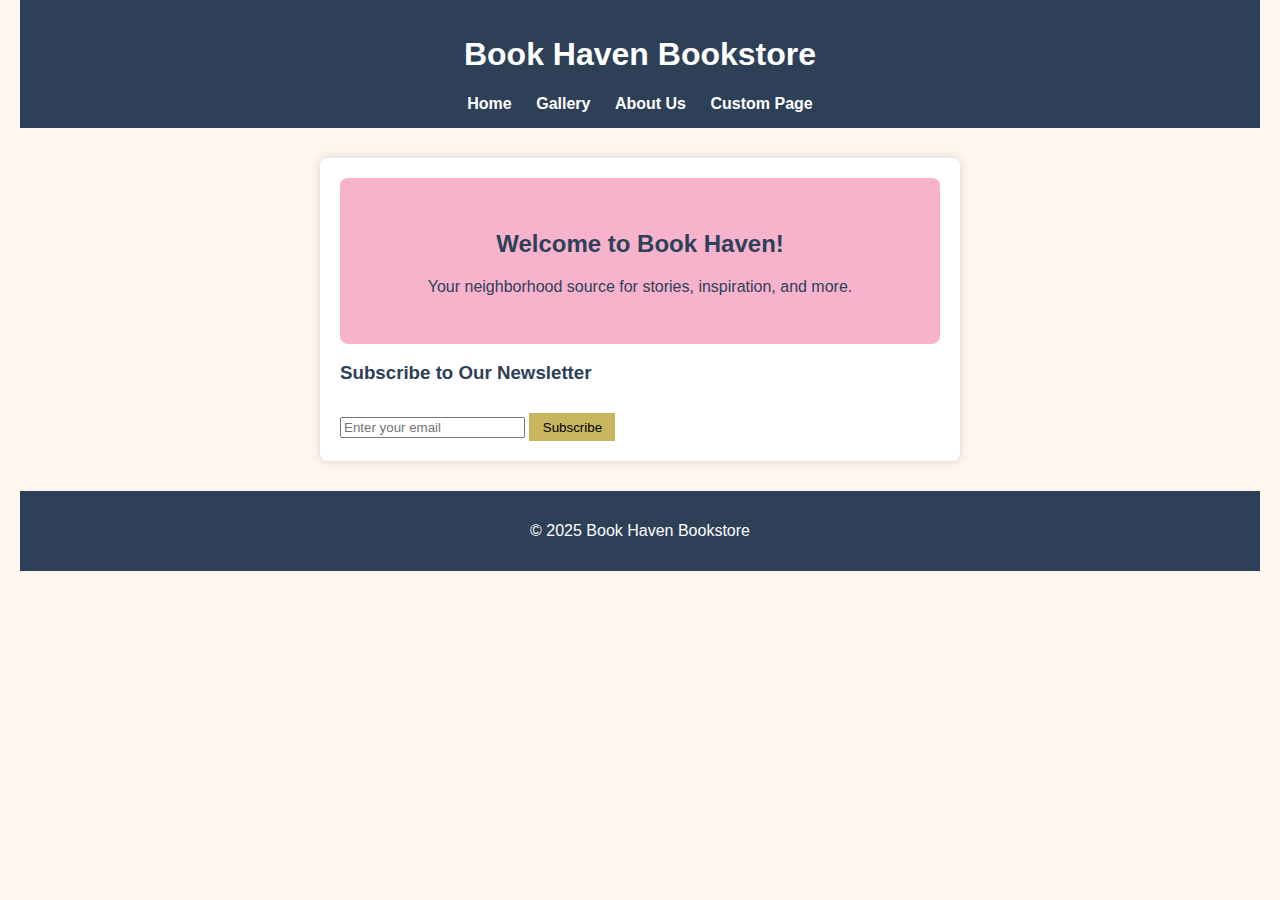
<file: index.html>
<!DOCTYPE html>
<html lang="en">
<head>
  <meta charset="UTF-8" />
  <meta name="viewport" content="width=device-width, initial-scale=1.0"/>
  <title>Book Haven Bookstore</title>
  <link rel="stylesheet" href="styles.css" />
  <script src="script.js" defer></script>
</head>
<body>
  <header>
    <h1>Book Haven Bookstore</h1>
    <nav>
      <a href="index.html">Home</a>
      <a href="gallery.html">Gallery</a>
      <a href="about.html">About Us</a>
      <a href="custom.html" >Custom Page</a>
    </nav>
  </header>

  <main>
    <section class="hero">
      <h2>Welcome to Book Haven!</h2>
      <p>Your neighborhood source for stories, inspiration, and more.</p>
    </section>

    <section class="newsletter">
      <h3>Subscribe to Our Newsletter</h3>
      <input type="email" id="email" placeholder="Enter your email">
      <button onclick="subscribe()">Subscribe</button>
    </section>
  </main>

  <footer>
    <p>&copy; 2025 Book Haven Bookstore</p>
  </footer>
</body>
</html>
</file>
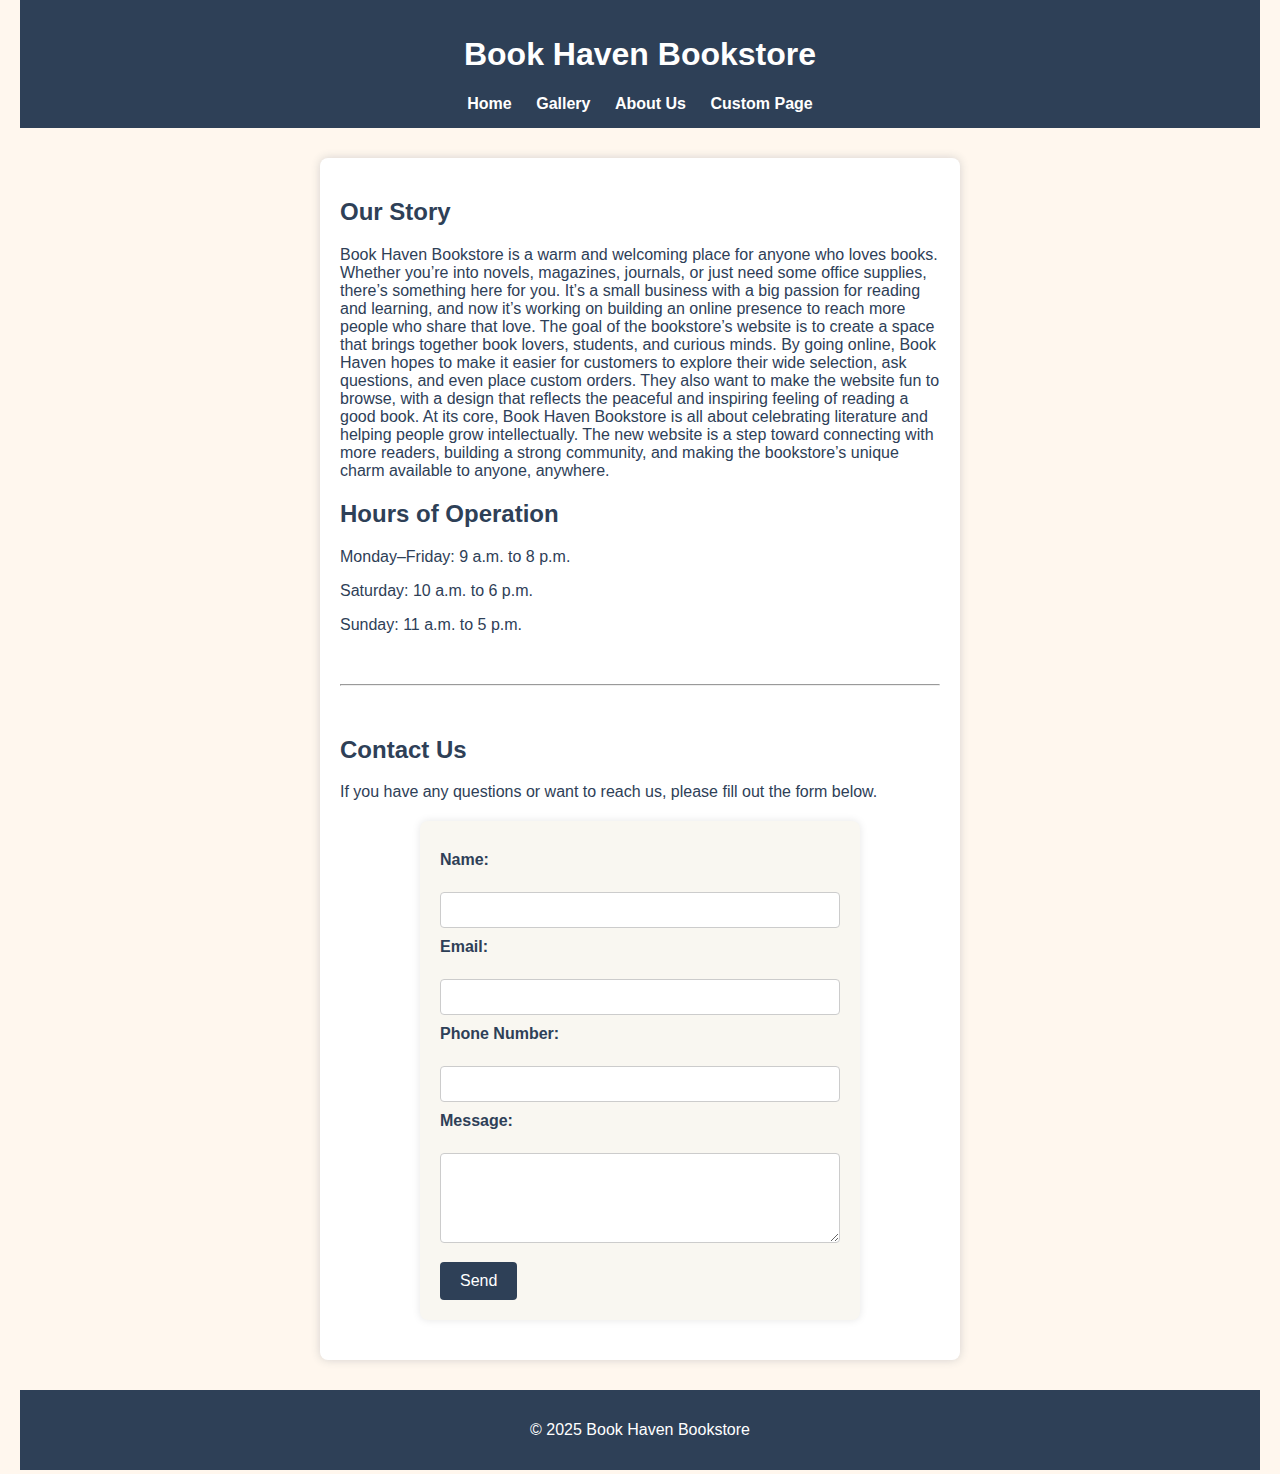
<file: about.html>
<!DOCTYPE html>
<html lang="en">
<head>
  <meta charset="UTF-8" />
  <meta name="viewport" content="width=device-width, initial-scale=1.0"/>
  <title>About Us | Book Haven</title>
  <link rel="stylesheet" href="styles.css" />
  <script src="script.js" defer></script>
</head>
<body>
  <header>
    <h1>Book Haven Bookstore</h1>
    <nav>
      <a href="index.html">Home</a>
      <a href="gallery.html">Gallery</a>
      <a href="about.html">About Us</a>
      <a href="custom.html" >Custom Page</a>
    </nav>
  </header>
  <main>
    <h2>Our Story</h2>
    <p>Book Haven Bookstore is a warm and welcoming place for anyone who loves books. 
    Whether you’re into novels, magazines, journals, or just need some office supplies, 
    there’s something here for you. It’s a small business with a big passion for reading 
    and learning, and now it’s working on building an online presence to reach more people 
    who share that love.
    The goal of the bookstore’s website is to create a space that brings together book lovers, 
    students, and curious minds. By going online, Book Haven hopes to make it easier for customers
     to explore their wide selection, ask questions, and even place custom orders. They also want 
     to make the website fun to browse, with a design that reflects the peaceful and inspiring 
     feeling of reading a good book.
     At its core, Book Haven Bookstore is all about celebrating literature and 
     helping people grow intellectually. The new website is a step toward connecting with 
     more readers, building a strong community, and making the bookstore’s unique charm available 
     to anyone, anywhere.
</p>
<section class="hours">
  <h2>Hours of Operation</h2>
  <p>Monday–Friday: 9 a.m. to 8 p.m.</p>
  <p>Saturday: 10 a.m. to 6 p.m.</p>
  <p>Sunday: 11 a.m. to 5 p.m.</p>
</section>
   <hr style="margin: 50px 0;">

<section id="contact-section">
  <h2>Contact Us</h2>
  <p>If you have any questions or want to reach us, please fill out the form below.</p>
  
  <form id="contactForm" onsubmit="handleContactForm(event)">
    <label for="name">Name:</label><br />
    <input type="text" id="name" name="name" required /><br />

    <label for="email">Email:</label><br />
    <input type="email" id="email" name="email" required /><br />

    <label for="phone">Phone Number:</label><br />
    <input type="tel" id="phone" name="phone" /><br />

    <label for="message">Message:</label><br />
    <textarea id="message" name="message" rows="4" required></textarea><br />
    <button type="submit">Send</button>
  </form>
</section>
  </main>

  <footer>
    <p>&copy; 2025 Book Haven Bookstore</p>
  </footer>
</body>
</html>
</file>
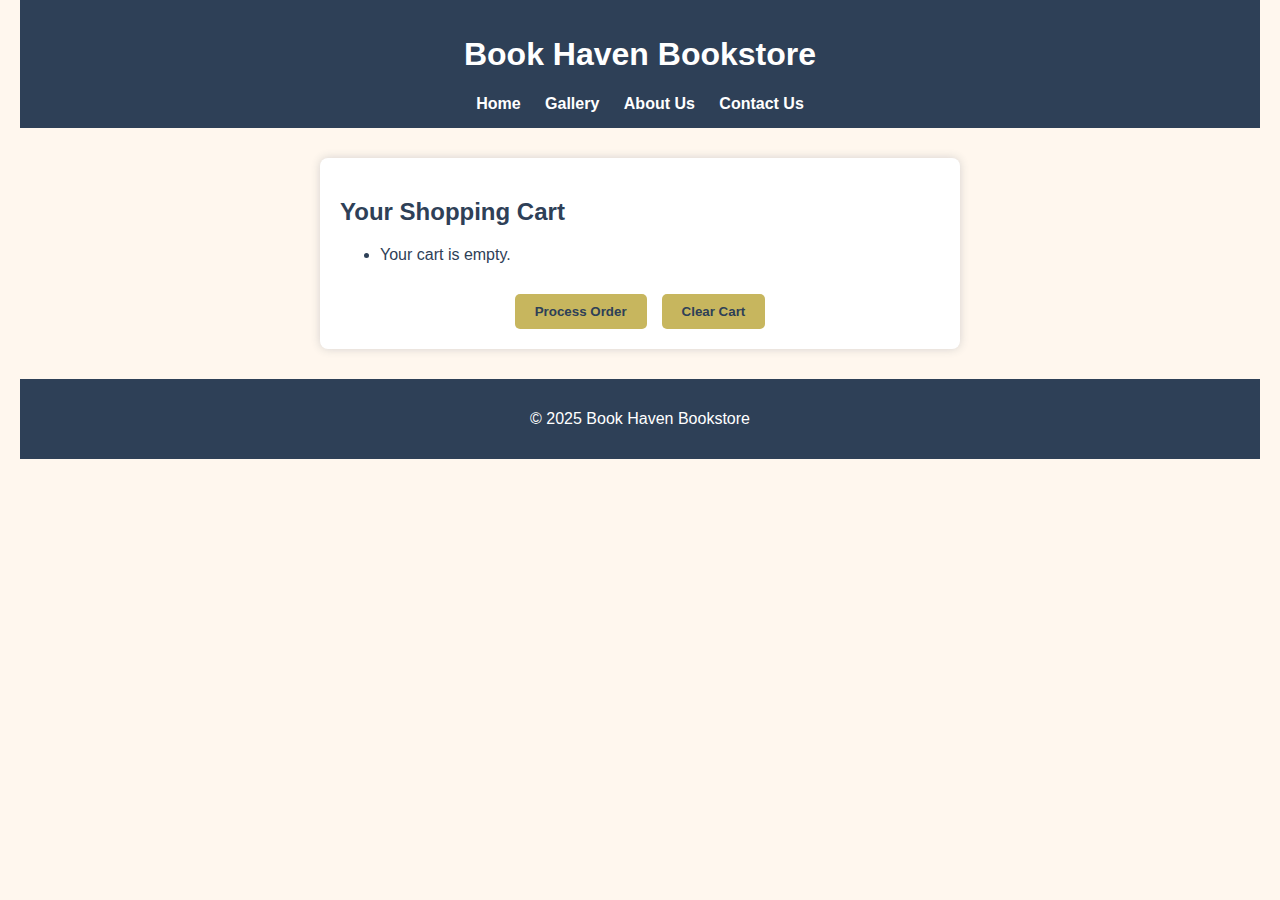
<file: cart.html>
<!DOCTYPE html>
<html lang="en">
<head>
  <meta charset="UTF-8" />
  <meta name="viewport" content="width=device-width, initial-scale=1.0"/>
  <title>Your Cart - Book Haven</title>
  <link rel="stylesheet" href="styles.css" />
</head>
<body>
  <header>
    <h1>Book Haven Bookstore</h1>
    <nav>
      <a href="index.html">Home</a>
      <a href="gallery.html">Gallery</a>
      <a href="about.html">About Us</a>
      <a href="contact.html">Contact Us</a>
    </nav>
  </header>

  <main>
    <h2>Your Shopping Cart</h2>
    <ul id="cartItems"></ul>

    <div class="cart-buttons">
      <button onclick="processOrder()">Process Order</button>
      <button onclick="clearCart()">Clear Cart</button>
    </div>
  </main>

  <footer>
    <p>&copy; 2025 Book Haven Bookstore</p>
  </footer>

  <script src="script.js"></script>
</body>
</html>
</file>
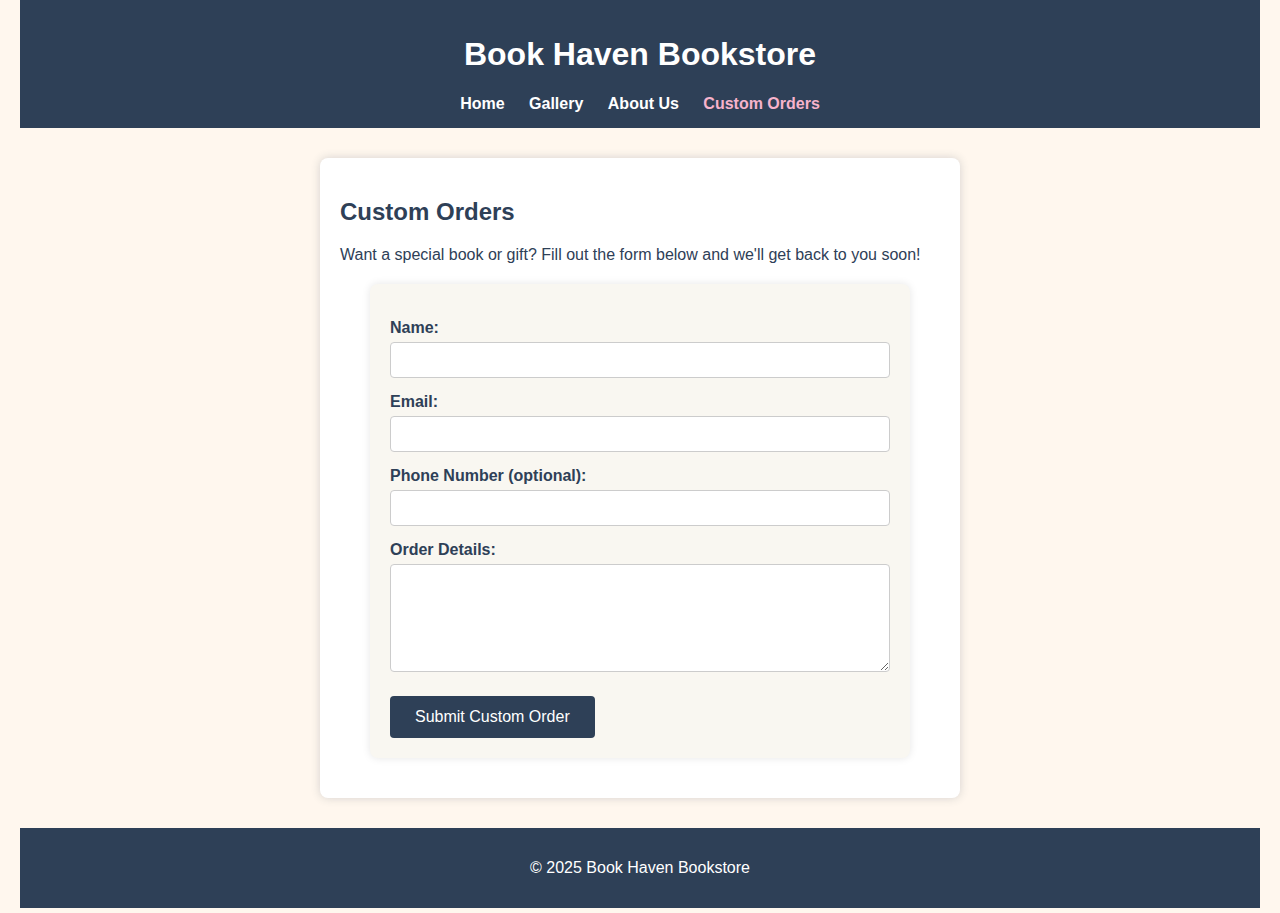
<file: custom.html>
<!DOCTYPE html>
<html lang="en">
<head>
  <meta charset="UTF-8" />
  <meta name="viewport" content="width=device-width, initial-scale=1" />
  <title>Custom Orders - Book Haven Bookstore</title>
  <link rel="stylesheet" href="styles.css" />
</head>
<body>
  <header>
    <h1>Book Haven Bookstore</h1>
    <nav>
      <a href="index.html">Home</a>
      <a href="gallery.html">Gallery</a>
      <a href="about.html">About Us</a>
      <a href="custom.html" class="active">Custom Orders</a>
    </nav>
  </header>
  <main>
    <h2>Custom Orders</h2>
    <p>Want a special book or gift? Fill out the form below and we'll get back to you soon!</p>

    <form id="customOrderForm">
      <label for="name">Name:</label>
      <input type="text" id="name" name="name" required />

      <label for="email">Email:</label>
      <input type="email" id="email" name="email" required />

      <label for="phone">Phone Number (optional):</label>
      <input type="tel" id="phone" name="phone" />

      <label for="orderDetails">Order Details:</label>
      <textarea id="orderDetails" name="orderDetails" rows="5" required></textarea>

      <button type="submit">Submit Custom Order</button>
    </form>
  </main>
  <footer>
    <p>&copy; 2025 Book Haven Bookstore</p>
  </footer>

  <script src="script.js"></script>
</body>
</html>
</file>
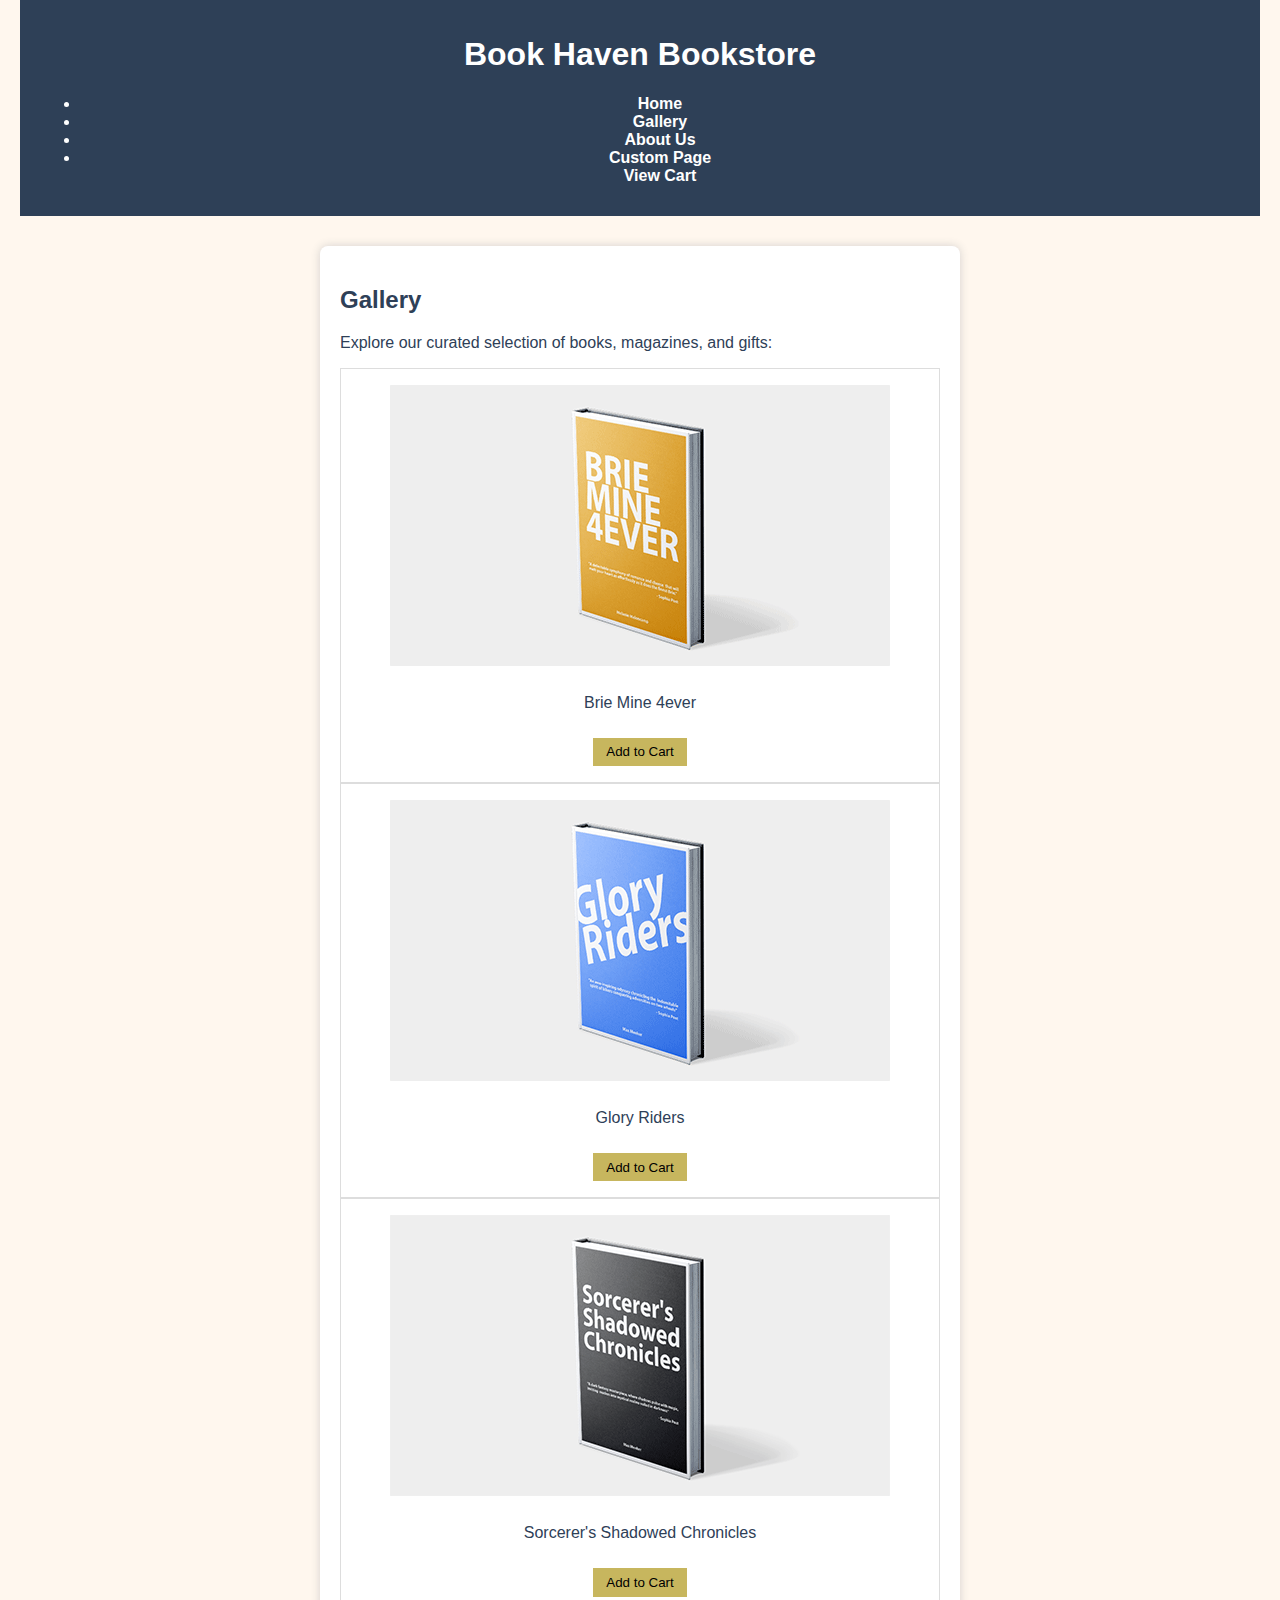
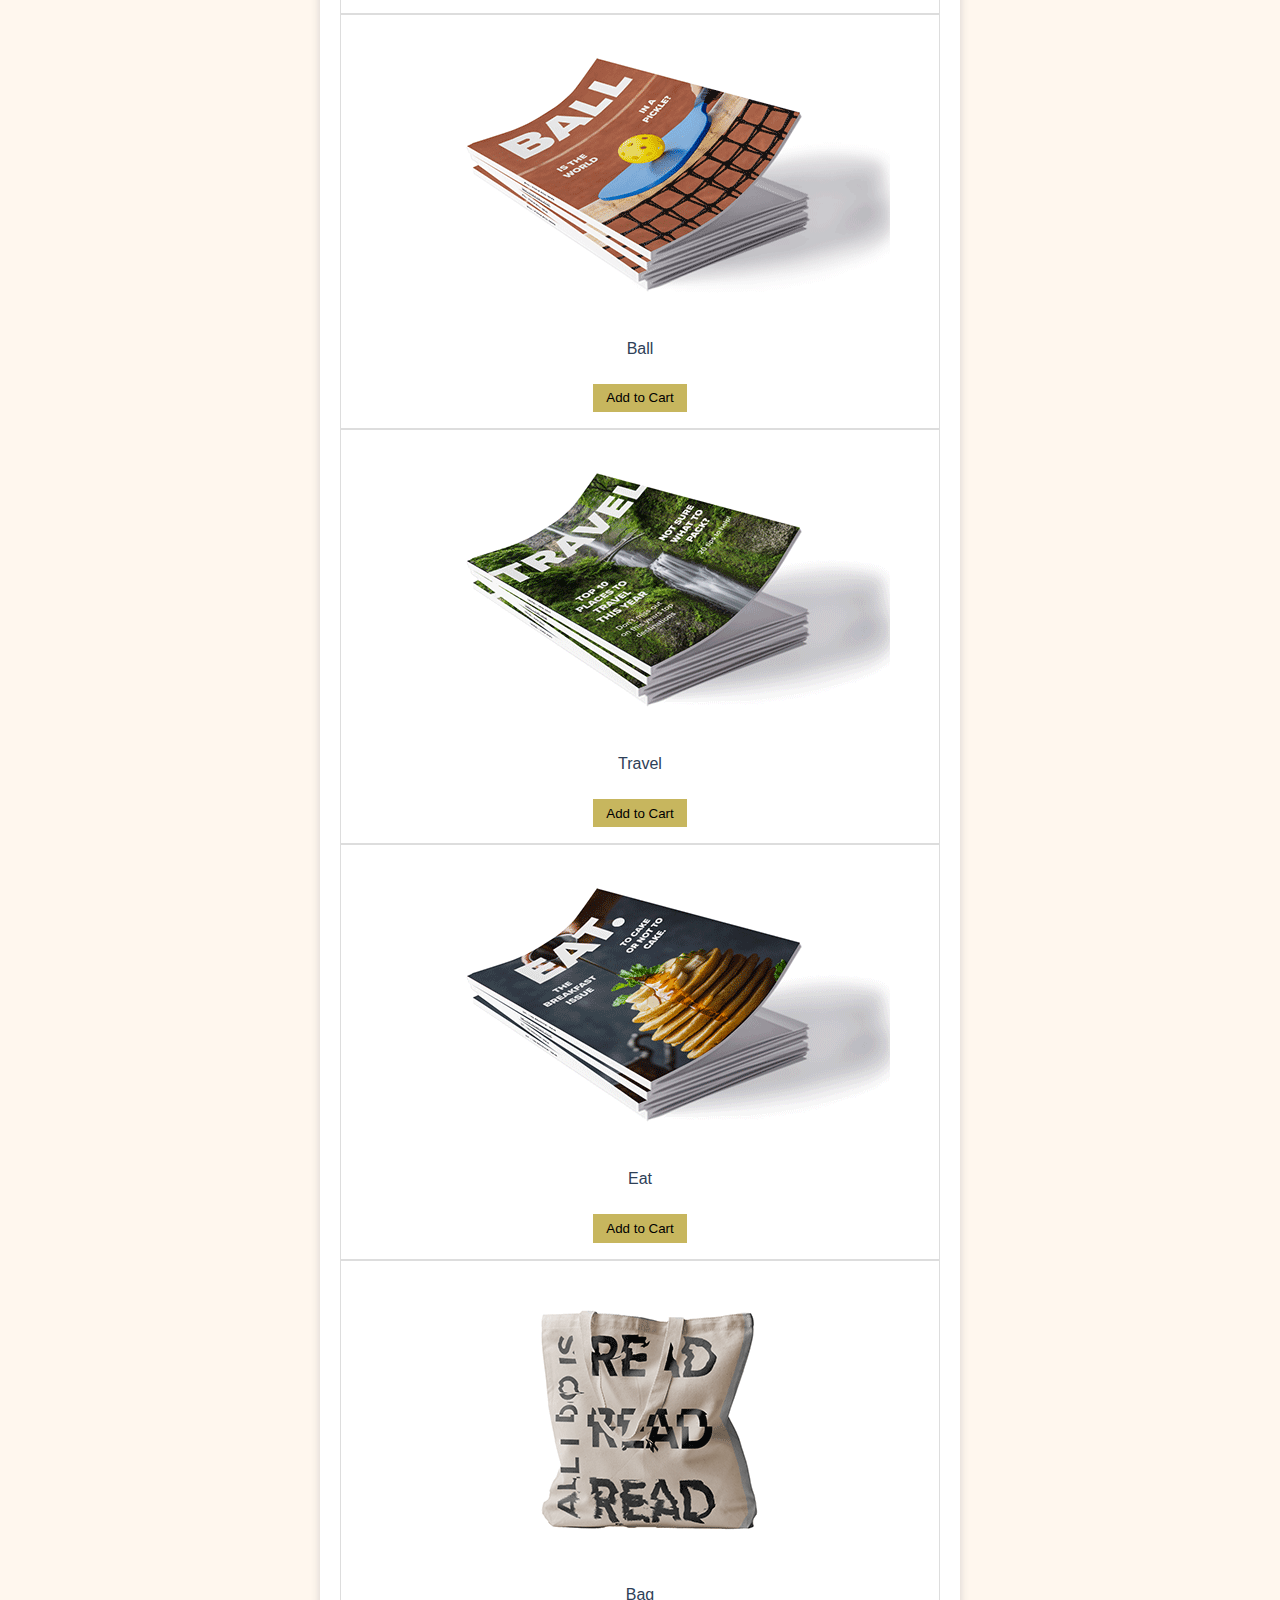
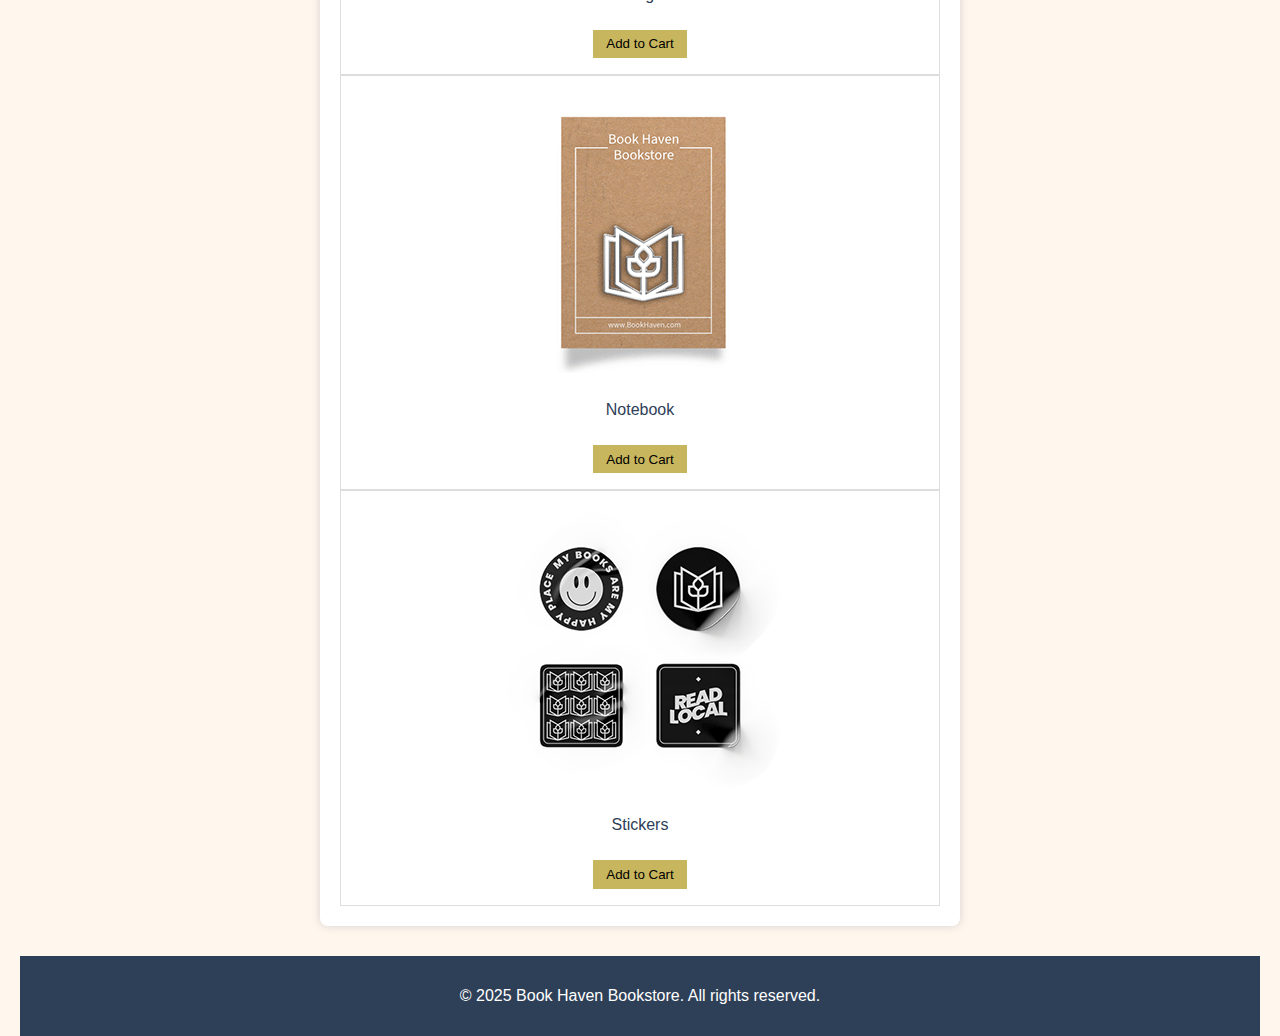
<file: gallery.html>
<!DOCTYPE html>
<html lang="en">
<head>
  <meta charset="UTF-8" />
  <meta name="viewport" content="width=device-width, initial-scale=1.0" />
  <title>Book Haven Bookstore | Gallery</title>
  <link rel="stylesheet" href="styles.css" />
</head>
<body>
  <header>
    <h1>Book Haven Bookstore</h1>
    <nav>
      <ul>
        <li><a href="index.html">Home</a></li>
        <li><a href="gallery.html">Gallery</a></li>
        <li><a href="about.html">About Us</a></li>
        <li><a href="custom.html" >Custom Page</a></li>
       <a href="cart.html">View Cart</a>

      </ul>
    </nav>
  </header>

<main>
  <h2>Gallery</h2>
  <p>Explore our curated selection of books, magazines, and gifts:</p>

  <div class="gallery-grid">
    <div class="item">
      <img src="images/book1.jpg" alt="Brie Mine 4ever">
      <p>Brie Mine 4ever</p>
      <button onclick="addToCart('Brie Mine 4ever')">Add to Cart</button>
    </div>
    <div class="item">
      <img src="images/book2.jpg" alt="Glory Riders">
      <p>Glory Riders</p>
      <button onclick="addToCart('Glory Riders')">Add to Cart</button>
    </div>
    <div class="item">
      <img src="images/book3.jpg" alt="Sorcerer's Shadowed Chronicles">
      <p>Sorcerer's Shadowed Chronicles</p>
      <button onclick="addToCart('Sorcerer\'s Shadowed Chronicles')">Add to Cart</button>
    </div>
    <div class="item">
      <img src="images/mag1.jpg" alt="Ball">
      <p>Ball</p>
      <button onclick="addToCart('Ball')">Add to Cart</button>
    </div>
    <div class="item">
      <img src="images/mag2.jpg" alt="Travel">
      <p>Travel</p>
      <button onclick="addToCart('Travel')">Add to Cart</button>
    </div>
    <div class="item">
      <img src="images/mag3.jpg" alt="Eat">
      <p>Eat</p>
      <button onclick="addToCart('Eat')">Add to Cart</button>
    </div>
    <div class="item">
      <img src="images/bag.jpg" alt="Bag">
      <p>Bag</p>
      <button onclick="addToCart('Bag')">Add to Cart</button>
    </div>
    <div class="item">
      <img src="images/notebook.jpg" alt="Notebook">
      <p>Notebook</p>
      <button onclick="addToCart('Notebook')">Add to Cart</button>
    </div>
    <div class="item">
      <img src="images/stickers.jpg" alt="Stickers">
      <p>Stickers</p>
      <button onclick="addToCart('Stickers')">Add to Cart</button>
    </div>
  </div>
</main>



  <footer>
    <p>&copy; 2025 Book Haven Bookstore. All rights reserved.</p>
  </footer>

  <script src="script.js"></script>
</body>
</html>
</file>
<file: styles.css>
body {
  font-family: Calibri, sans-serif;
  background-color: #FFF7EE;
  color: #131C26;
  margin: 0;
  padding: 0;
}

header {
  background-color: #2E4057;
  color: white;
  padding: 1em;
  text-align: center;
}

nav a {
  margin: 0 10px;
  color: #FFF7EE;
  text-decoration: none;
  font-weight: bold;
}

main {
  padding: 2em;
}

.hero {
  background-color: #F7B3CC;
  padding: 2em;
  text-align: center;
  border-radius: 8px;
}

button {
  background-color: #C7B65E;
  border: none;
  padding: 0.5em 1em;
  margin-top: 10px;
  cursor: pointer;
}

button:hover {
  background-color: #F7B3CC;
}

.gallery {
  display: grid;
  grid-template-columns: repeat(auto-fit, minmax(200px, 1fr));
  gap: 1em;
}

.item {
  background: white;
  padding: 1em;
  border: 1px solid #ddd;
  text-align: center;
}

footer {
  text-align: center;
  padding: 1em;
  background: #2E4057;
  color: white;
}
.gallery {
  display: grid;
  grid-template-columns: repeat(auto-fit, minmax(200px, 1fr));
  gap: 1em;
}

.item {
  background: white;
  padding: 1em;
  border: 1px solid #ddd;
  text-align: center;
}

.item img {
  max-width: 100%;
  height: auto;
  margin-bottom: 0.5em;
}
form {
  max-width: 400px;
  margin: 20px auto;
  background: #f9f7f1;
  padding: 20px;
  border-radius: 8px;
  box-shadow: 0 0 8px rgba(0,0,0,0.1);
  font-family: Arial, sans-serif;
}

form label {
  font-weight: bold;
  margin-top: 10px;
  display: block;
}

form input, form textarea {
  width: 100%;
  padding: 8px;
  margin-top: 5px;
  border: 1px solid #ccc;
  border-radius: 4px;
  box-sizing: border-box;
  font-size: 1rem;
}

form button {
  margin-top: 15px;
  background-color: #2E4057; 
  color: white;
  border: none;
  padding: 10px 20px;
  font-size: 1rem;
  border-radius: 4px;
  cursor: pointer;
}

form button:hover {
  background-color: #24425a;
}

body {
  background-color: #fff7ee; 
  color: #2E4057; 
  font-family: Arial, sans-serif;
  margin: 0;
  padding: 0 20px;
}


header, footer {
  background-color: #2E4057;
  color: white;
  padding: 15px 20px;
  text-align: center;
}

nav a {
  color: #fff;
  margin: 0 10px;
  text-decoration: none;
  font-weight: bold;
}

nav a.active, nav a:hover {
  color: #f7b3cc; 
}


main {
  max-width: 600px;
  margin: 30px auto;
  padding: 20px;
  background-color: #fff;
  border-radius: 8px;
  box-shadow: 0 0 10px rgba(46, 64, 87, 0.2);
}


form {
  background-color: #f9f7f1; 
  padding: 20px;
  border-radius: 8px;
  box-shadow: 0 0 8px rgba(0,0,0,0.1);
  max-width: 400px;
  margin: 20px auto;
}

form label {
  display: block;
  margin-top: 10px;
  font-weight: bold;
}

form input, form textarea {
  width: 100%;
  padding: 8px;
  margin-top: 5px;
  border: 1px solid #ccc;
  border-radius: 4px;
  font-size: 1rem;
  box-sizing: border-box;
}

form button {
  margin-top: 15px;
  background-color: #2E4057;
  color: white;
  border: none;
  padding: 10px 20px;
  font-size: 1rem;
  border-radius: 4px;
  cursor: pointer;
}

form button:hover {
  background-color: #24425a;
}
.cart-buttons {
  margin-top: 20px;
  display: flex;
  gap: 15px;
  justify-content: center;
}

.cart-buttons button {
  background-color: #C7B65E;
  color: #2E4057;
  padding: 10px 20px;
  border: none;
  cursor: pointer;
  font-weight: bold;
  border-radius: 5px;
}

.cart-buttons button:hover {
  background-color: #F7B3CC;
}
#customOrderForm {
  max-width: 500px;
  margin: 20px auto;
  background: #f9f7f1;
  padding: 20px;
  border-radius: 8px;
  box-shadow: 0 0 8px rgba(0,0,0,0.1);
  font-family: Arial, sans-serif;
}

#customOrderForm label {
  display: block;
  font-weight: bold;
  margin-top: 15px;
}

#customOrderForm input,
#customOrderForm textarea {
  width: 100%;
  padding: 8px;
  margin-top: 5px;
  border: 1px solid #ccc;
  border-radius: 4px;
  font-size: 1rem;
  box-sizing: border-box;
}

#customOrderForm button {
  margin-top: 20px;
  background-color: #2E4057;
  color: white;
  border: none;
  padding: 12px 25px;
  font-size: 1rem;
  border-radius: 4px;
  cursor: pointer;
  transition: background-color 0.3s ease;
}

#customOrderForm button:hover {
  background-color: #24425a;
}
</file>
